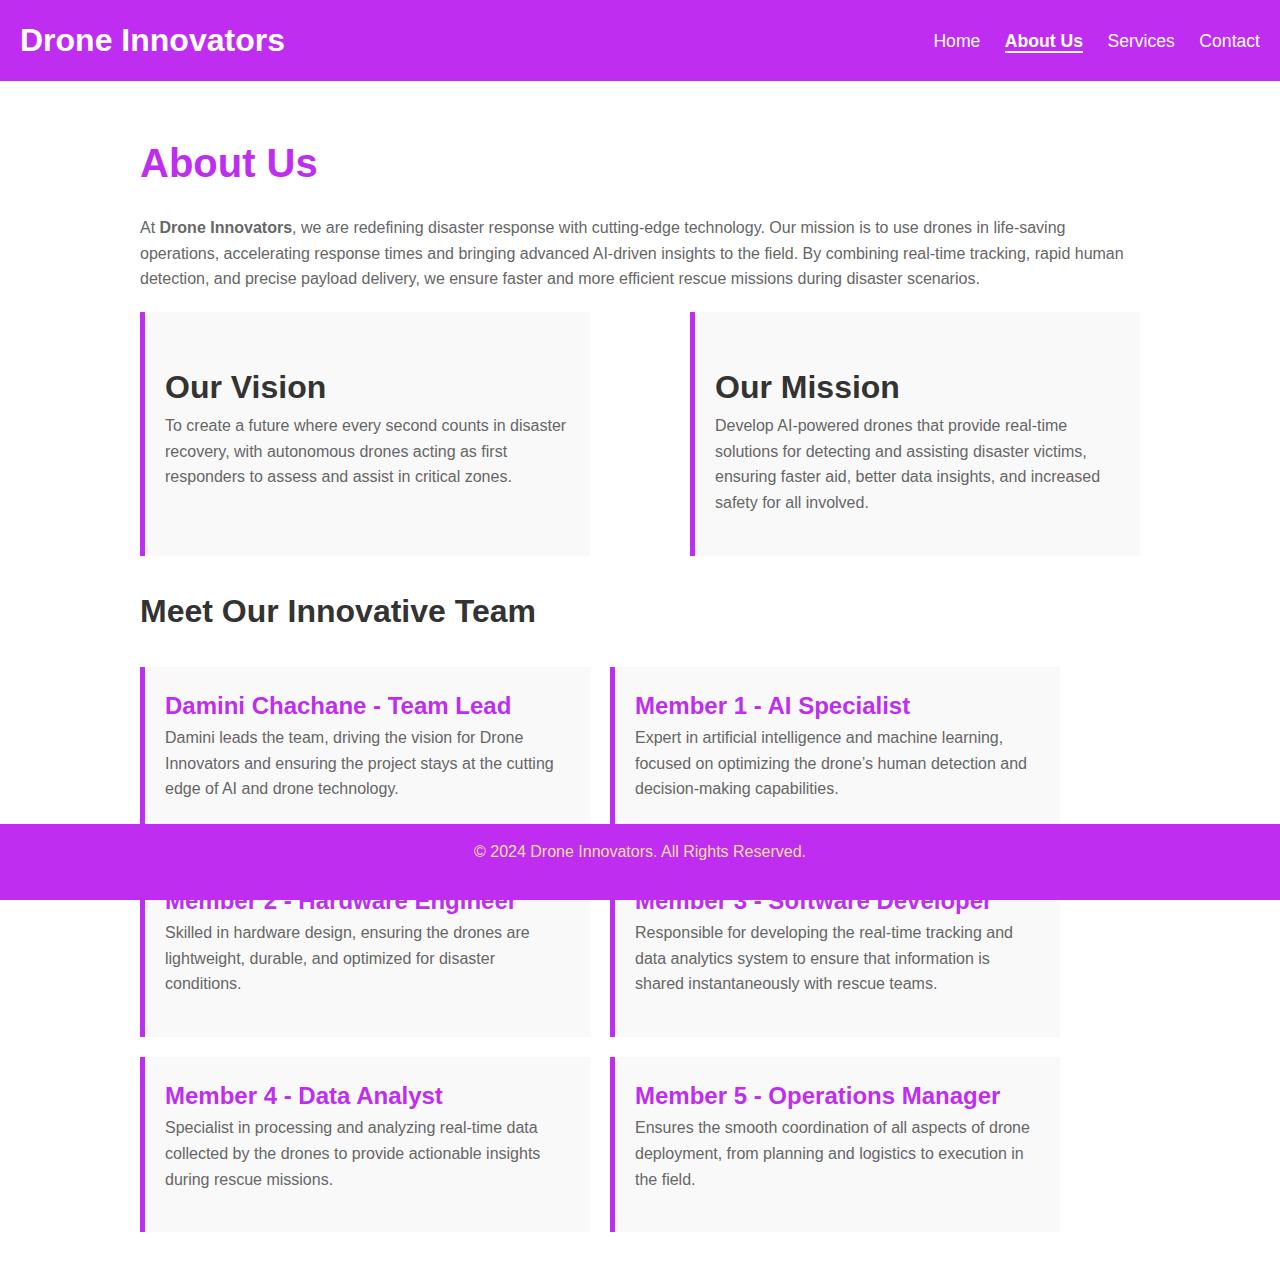
<file: index.html>
<!DOCTYPE html>
<html lang="en">
<head>
    <meta charset="UTF-8">
    <meta name="viewport" content="width=device-width, initial-scale=1.0">
    <title>About Us | Drone Innovators</title>
    <link rel="stylesheet" href="style.css">
</head>
<body>
    <header>
        <nav>
            <div class="logo">
                <h1>Drone Innovators</h1>
            </div>
            <ul>
                <li><a href="index.html">Home</a></li>
                <li><a href="about.html" class="active">About Us</a></li>
                <li><a href="services.html">Services</a></li>
                <li><a href="contact.html">Contact</a></li>
            </ul>
        </nav>
    </header>

    <section class="about">
        <div class="container">
            <h2>About Us</h2>
            <p>At <strong>Drone Innovators</strong>, we are redefining disaster response with cutting-edge technology. Our mission is to use drones in life-saving operations, accelerating response times and bringing advanced AI-driven insights to the field. By combining real-time tracking, rapid human detection, and precise payload delivery, we ensure faster and more efficient rescue missions during disaster scenarios.</p>
            
            <div class="vision-mission">
                <div class="vision">
                    <h3>Our Vision</h3>
                    <p>To create a future where every second counts in disaster recovery, with autonomous drones acting as first responders to assess and assist in critical zones.</p>
                </div>
                <div class="mission">
                    <h3>Our Mission</h3>
                    <p>Develop AI-powered drones that provide real-time solutions for detecting and assisting disaster victims, ensuring faster aid, better data insights, and increased safety for all involved.</p>
                </div>
            </div>

            <!-- Team Section -->
            <h3>Meet Our Innovative Team</h3>
            <div class="team-container">
                <div class="team-member">
                    <h4>Damini Chachane - Team Lead</h4>
                    <p>Damini leads the team, driving the vision for Drone Innovators and ensuring the project stays at the cutting edge of AI and drone technology.</p>
                </div>
                <div class="team-member">
                    <h4>Member 1 - AI Specialist</h4>
                    <p>Expert in artificial intelligence and machine learning, focused on optimizing the drone’s human detection and decision-making capabilities.</p>
                </div>
                <div class="team-member">
                    <h4>Member 2 - Hardware Engineer</h4>
                    <p>Skilled in hardware design, ensuring the drones are lightweight, durable, and optimized for disaster conditions.</p>
                </div>
                <div class="team-member">
                    <h4>Member 3 - Software Developer</h4>
                    <p>Responsible for developing the real-time tracking and data analytics system to ensure that information is shared instantaneously with rescue teams.</p>
                </div>
                <div class="team-member">
                    <h4>Member 4 - Data Analyst</h4>
                    <p>Specialist in processing and analyzing real-time data collected by the drones to provide actionable insights during rescue missions.</p>
                </div>
                <div class="team-member">
                    <h4>Member 5 - Operations Manager</h4>
                    <p>Ensures the smooth coordination of all aspects of drone deployment, from planning and logistics to execution in the field.</p>
                </div>
            </div>
        </div>
    </section>

    <footer>
        <p style="color: #FADFA1;">&copy; 2024 Drone Innovators. All Rights Reserved.</p>
    </footer>
</body>
</html>
</file>
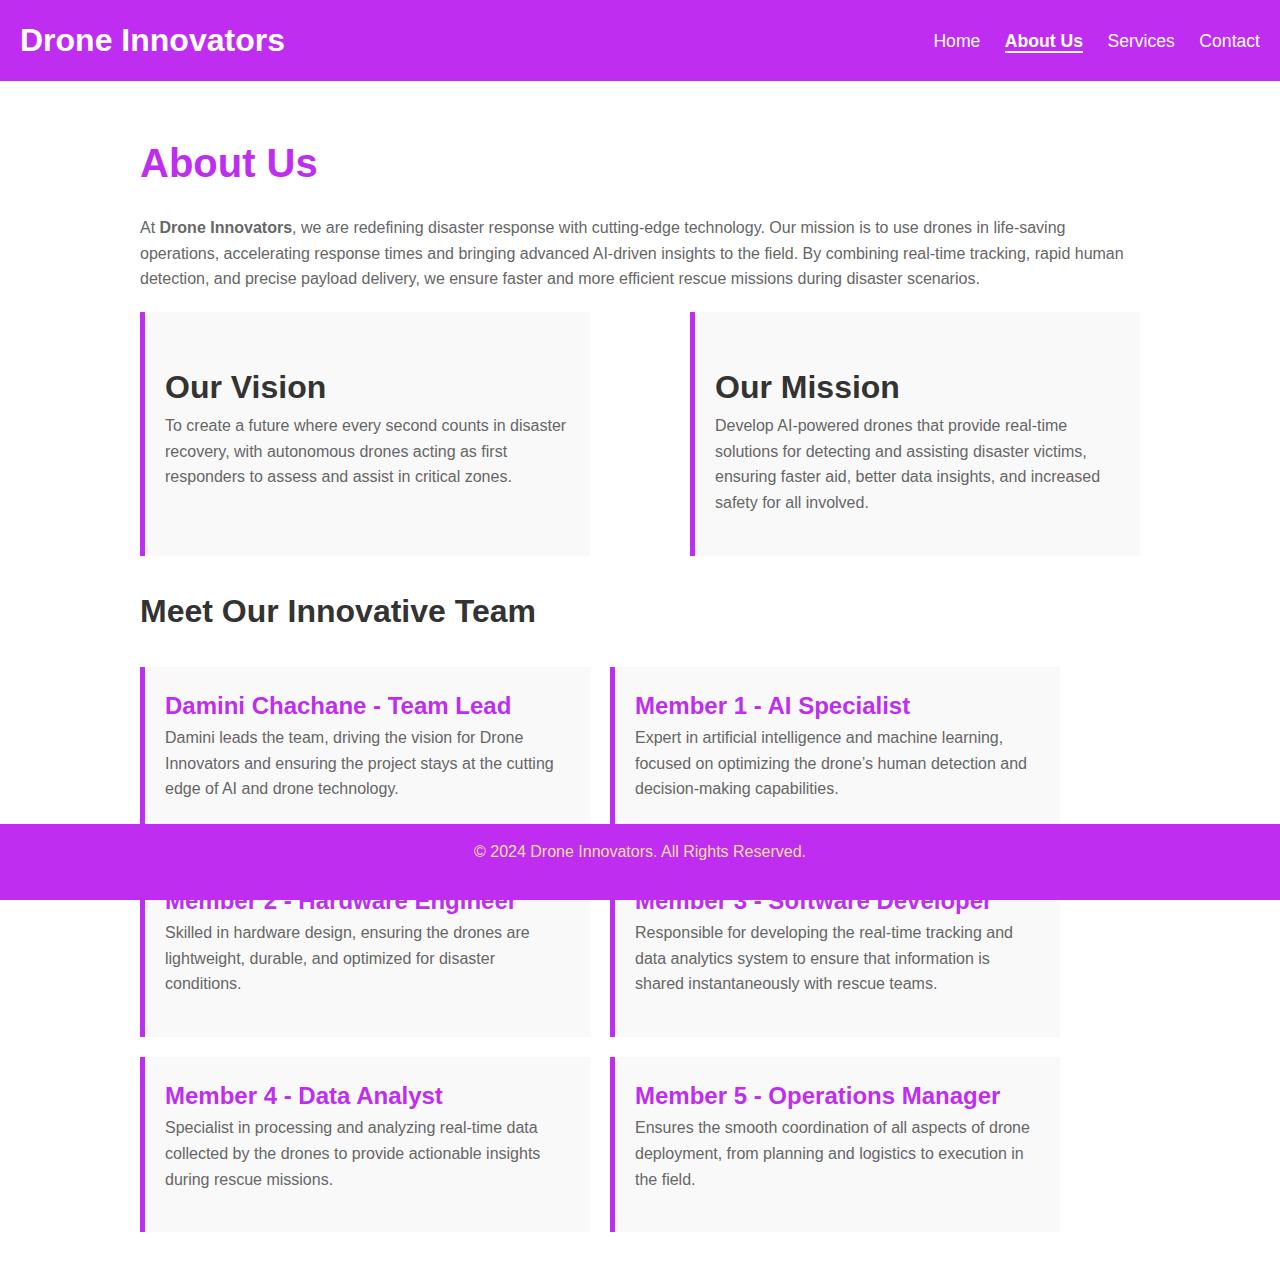
<file: about.html>
<!DOCTYPE html>
<html lang="en">
<head>
    <meta charset="UTF-8">
    <meta name="viewport" content="width=device-width, initial-scale=1.0">
    <title>About Us | Drone Innovators</title>
    <link rel="stylesheet" href="dy.css">
</head>
<body>
    <header>
        <nav>
            <div class="logo">
                <h1>Drone Innovators</h1>
            </div>
            <ul>
                <li><a href="index.html">Home</a></li>
                <li><a href="about.html" class="active">About Us</a></li>
                <li><a href="services.html">Services</a></li>
                <li><a href="contact.html">Contact</a></li>
            </ul>
        </nav>
    </header>

    <section class="about">
        <div class="container">
            <h2>About Us</h2>
            <p>At <strong>Drone Innovators</strong>, we are redefining disaster response with cutting-edge technology. Our mission is to use drones in life-saving operations, accelerating response times and bringing advanced AI-driven insights to the field. By combining real-time tracking, rapid human detection, and precise payload delivery, we ensure faster and more efficient rescue missions during disaster scenarios.</p>
            
            <div class="vision-mission">
                <div class="vision">
                    <h3>Our Vision</h3>
                    <p>To create a future where every second counts in disaster recovery, with autonomous drones acting as first responders to assess and assist in critical zones.</p>
                </div>
                <div class="mission">
                    <h3>Our Mission</h3>
                    <p>Develop AI-powered drones that provide real-time solutions for detecting and assisting disaster victims, ensuring faster aid, better data insights, and increased safety for all involved.</p>
                </div>
            </div>

            <!-- Team Section -->
            <h3>Meet Our Innovative Team</h3>
            <div class="team-container">
                <div class="team-member">
                    <h4>Damini Chachane - Team Lead</h4>
                    <p>Damini leads the team, driving the vision for Drone Innovators and ensuring the project stays at the cutting edge of AI and drone technology.</p>
                </div>
                <div class="team-member">
                    <h4>Member 1 - AI Specialist</h4>
                    <p>Expert in artificial intelligence and machine learning, focused on optimizing the drone’s human detection and decision-making capabilities.</p>
                </div>
                <div class="team-member">
                    <h4>Member 2 - Hardware Engineer</h4>
                    <p>Skilled in hardware design, ensuring the drones are lightweight, durable, and optimized for disaster conditions.</p>
                </div>
                <div class="team-member">
                    <h4>Member 3 - Software Developer</h4>
                    <p>Responsible for developing the real-time tracking and data analytics system to ensure that information is shared instantaneously with rescue teams.</p>
                </div>
                <div class="team-member">
                    <h4>Member 4 - Data Analyst</h4>
                    <p>Specialist in processing and analyzing real-time data collected by the drones to provide actionable insights during rescue missions.</p>
                </div>
                <div class="team-member">
                    <h4>Member 5 - Operations Manager</h4>
                    <p>Ensures the smooth coordination of all aspects of drone deployment, from planning and logistics to execution in the field.</p>
                </div>
            </div>
        </div>
    </section>

    <footer>
        <p style="color: #FADFA1;">&copy; 2024 Drone Innovators. All Rights Reserved.</p>
    </footer>
</body>
</html>
</file>
<file: style.css>
* {
    margin: 0;
    padding: 0;
    box-sizing: border-box;
}

body {
    font-family: 'Arial', sans-serif;
    background-color: #f4f4f4;
    line-height: 1.6;
}

header {
    background-color: #BF2EF0;
    color: #fff;
    padding: 15px 0;
}

nav {
    display: flex;
    justify-content: space-between;
    align-items: center;
    padding: 0 20px;
}

nav ul {
    list-style: none;
}

nav ul li {
    display: inline;
    margin-left: 20px;
}

nav ul li a {
    color: #fff;
    text-decoration: none;
    font-size: 1.1rem;
}

nav ul li a.active {
    font-weight: bold;
    border-bottom: 2px solid #fff;
}

.about {
    padding: 50px 20px;
    background-color: #fff;
}

.container {
    max-width: 1000px;
    margin: 0 auto;
}

h2 {
    font-size: 2.5rem;
    margin-bottom: 20px;
    color: #BF2EF0;
}

h3 {
    font-size: 2rem;
    margin-top: 30px;
    color: #333;
}

p {
    color: #666;
    margin-bottom: 20px;
}

.vision-mission {
    display: flex;
    justify-content: space-between;
    margin-top: 20px;
}

.vision, .mission {
    width: 45%;
    background-color: #f9f9f9;
    padding: 20px;
    border-left: 5px solid #BF2EF0;
}

.team-container {
    margin-top: 30px;
    display: flex;
    flex-wrap: wrap;
    gap: 20px;
}

.team-member {
    background-color: #f9f9f9;
    padding: 20px;
    width: 45%;
    border-left: 5px solid #BF2EF0;
}

.team-member h4 {
    font-size: 1.5rem;
    color: #BF2EF0;
}

footer {
    text-align: center;
    background-color:#BF2EF0 ;
    color: #d9f86a;
    padding: 15px 0;
    position: fixed;
    bottom: 0;
    width: 100%;
}
p1{
    color:hwb(62 1% 2%);
}
</file>
<file: dy.css>
* {
    margin: 0;
    padding: 0;
    box-sizing: border-box;
}

body {
    font-family: 'Arial', sans-serif;
    background-color: #f4f4f4;
    line-height: 1.6;
}

header {
    background-color: #BF2EF0;
    color: #fff;
    padding: 15px 0;
}

nav {
    display: flex;
    justify-content: space-between;
    align-items: center;
    padding: 0 20px;
}

nav ul {
    list-style: none;
}

nav ul li {
    display: inline;
    margin-left: 20px;
}

nav ul li a {
    color: #fff;
    text-decoration: none;
    font-size: 1.1rem;
}

nav ul li a.active {
    font-weight: bold;
    border-bottom: 2px solid #fff;
}

.about {
    padding: 50px 20px;
    background-color: #fff;
}

.container {
    max-width: 1000px;
    margin: 0 auto;
}

h2 {
    font-size: 2.5rem;
    margin-bottom: 20px;
    color: #BF2EF0;
}

h3 {
    font-size: 2rem;
    margin-top: 30px;
    color: #333;
}

p {
    color: #666;
    margin-bottom: 20px;
}

.vision-mission {
    display: flex;
    justify-content: space-between;
    margin-top: 20px;
}

.vision, .mission {
    width: 45%;
    background-color: #f9f9f9;
    padding: 20px;
    border-left: 5px solid #BF2EF0;
}

.team-container {
    margin-top: 30px;
    display: flex;
    flex-wrap: wrap;
    gap: 20px;
}

.team-member {
    background-color: #f9f9f9;
    padding: 20px;
    width: 45%;
    border-left: 5px solid #BF2EF0;
}

.team-member h4 {
    font-size: 1.5rem;
    color: #BF2EF0;
}

footer {
    text-align: center;
    background-color:#BF2EF0 ;
    color: #d9f86a;
    padding: 15px 0;
    position: fixed;
    bottom: 0;
    width: 100%;
}
p1{
    color:hwb(62 1% 2%);
}
</file>
